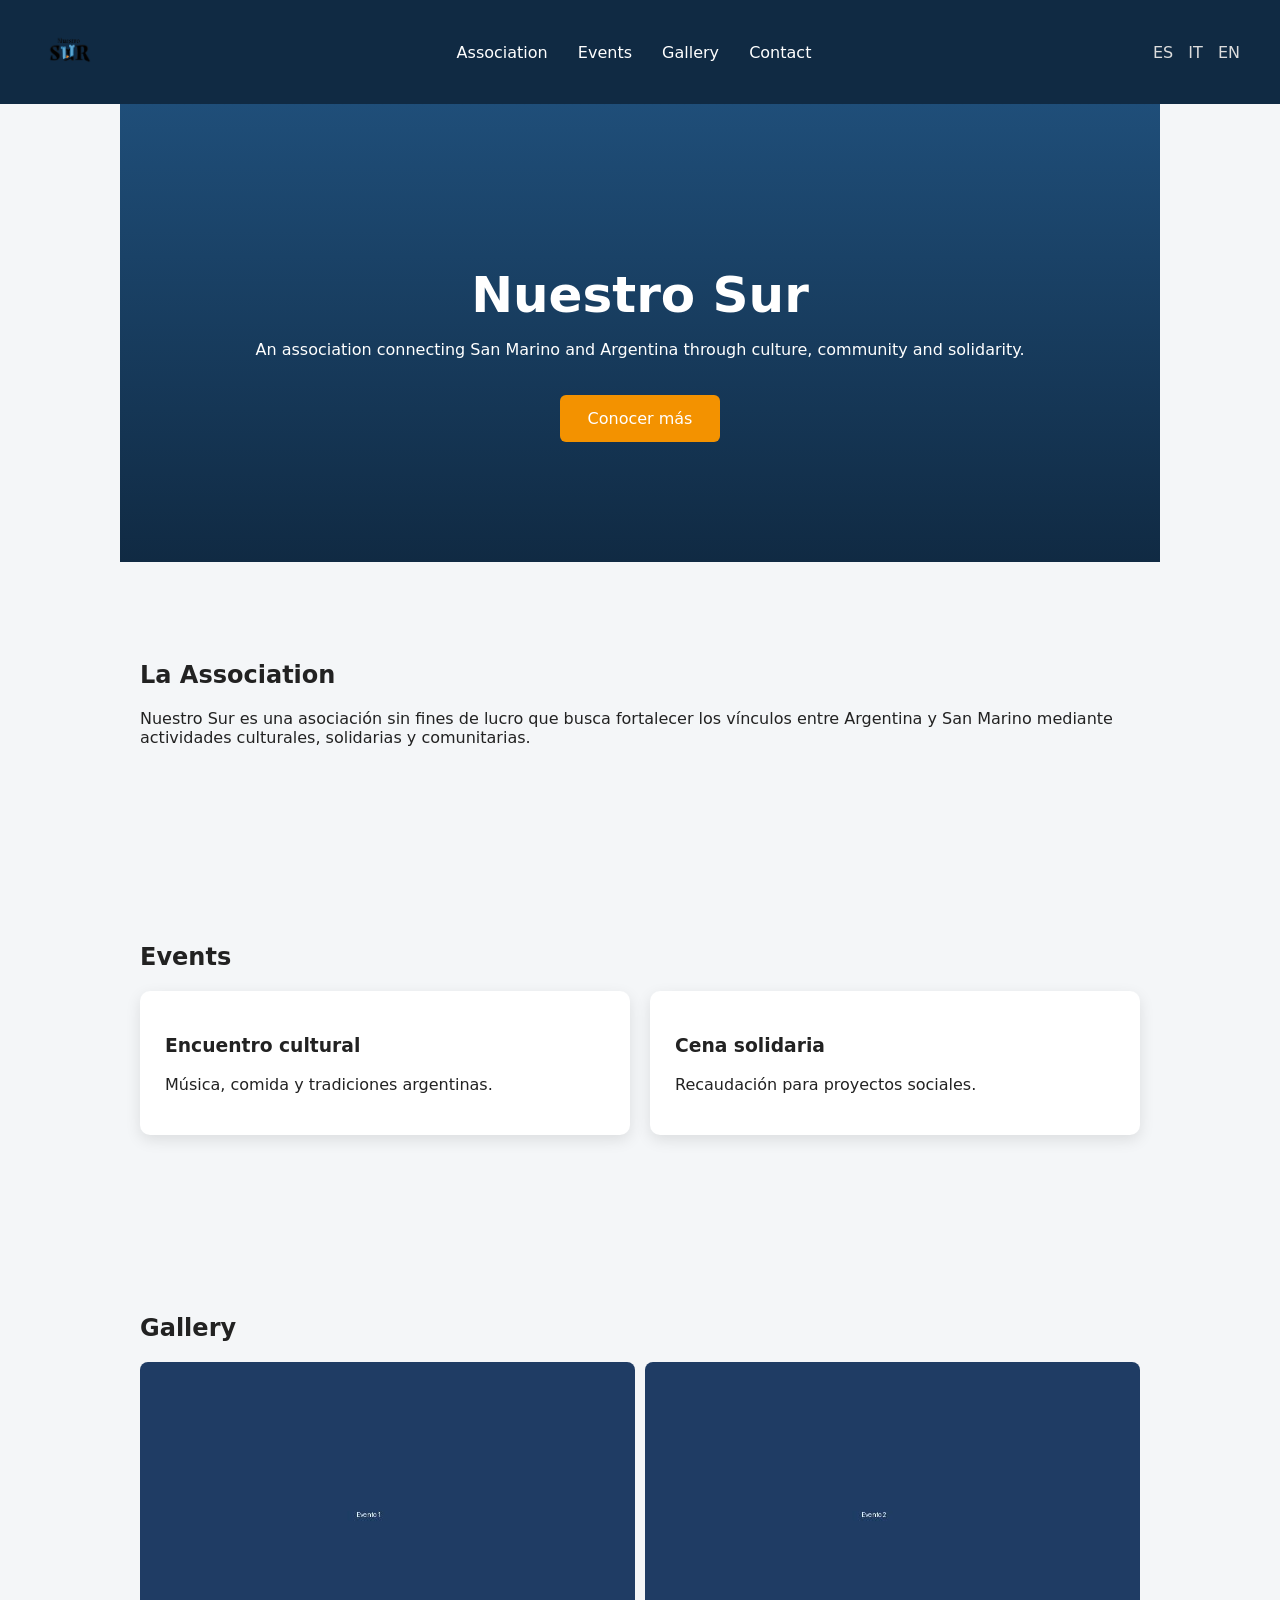
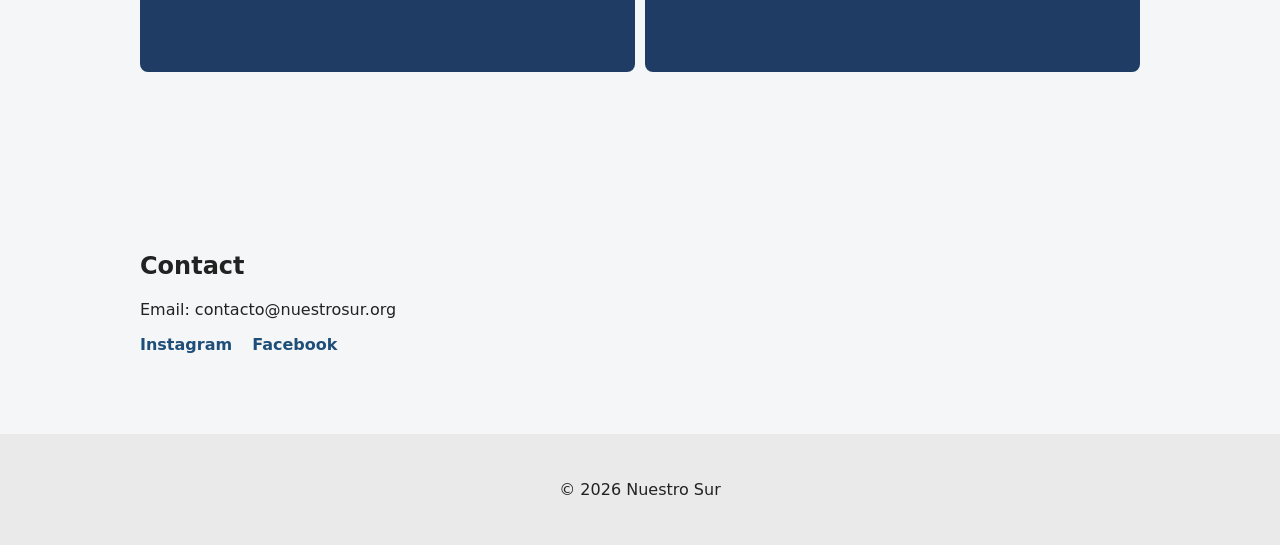
<file: index.html>
<!DOCTYPE html>
<html>
<head>
<meta charset="UTF-8">
<title>Nuestro Sur</title>
<script>
const lang = navigator.language || navigator.userLanguage;

if(lang.startsWith("it")){
window.location.href="/it/";
}
else if(lang.startsWith("en")){
window.location.href="/en/";
}
else{
window.location.href="/es/";
}
</script>
</head>
<body></body>
</html>
</file>
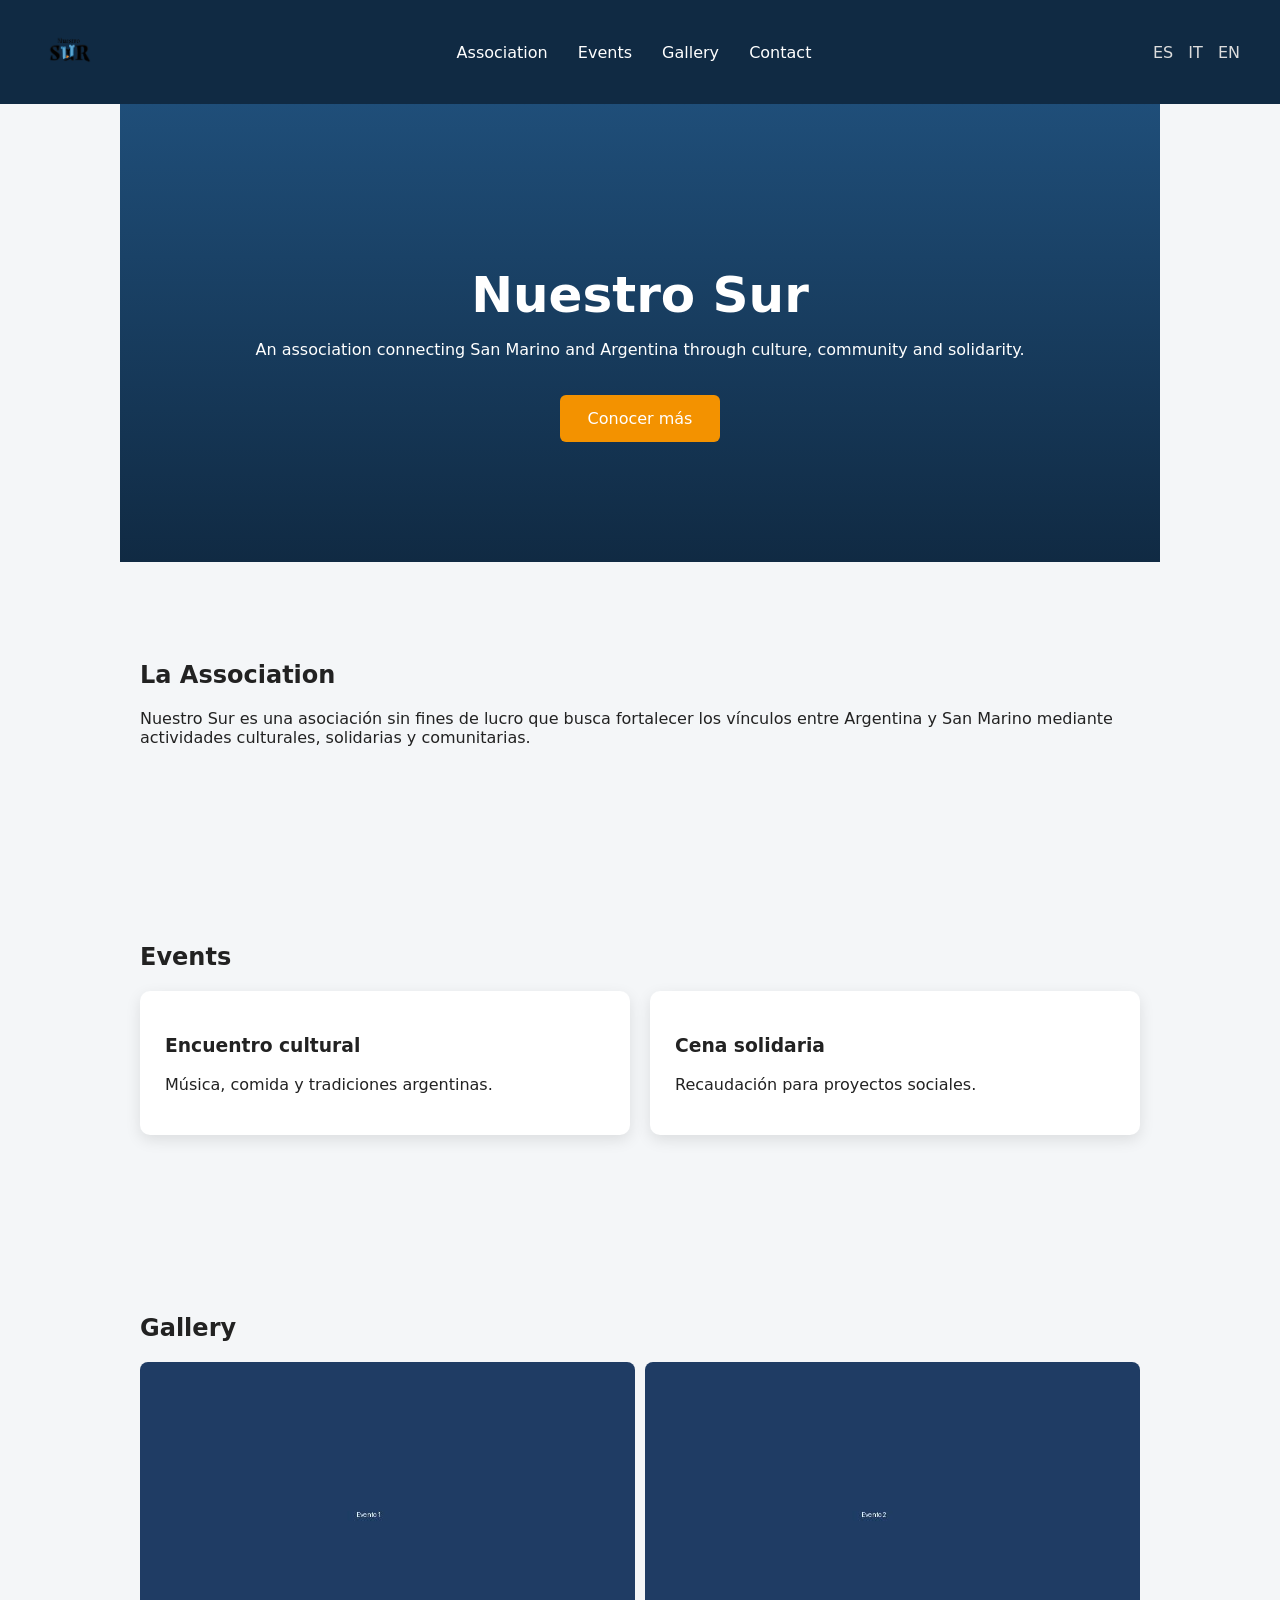
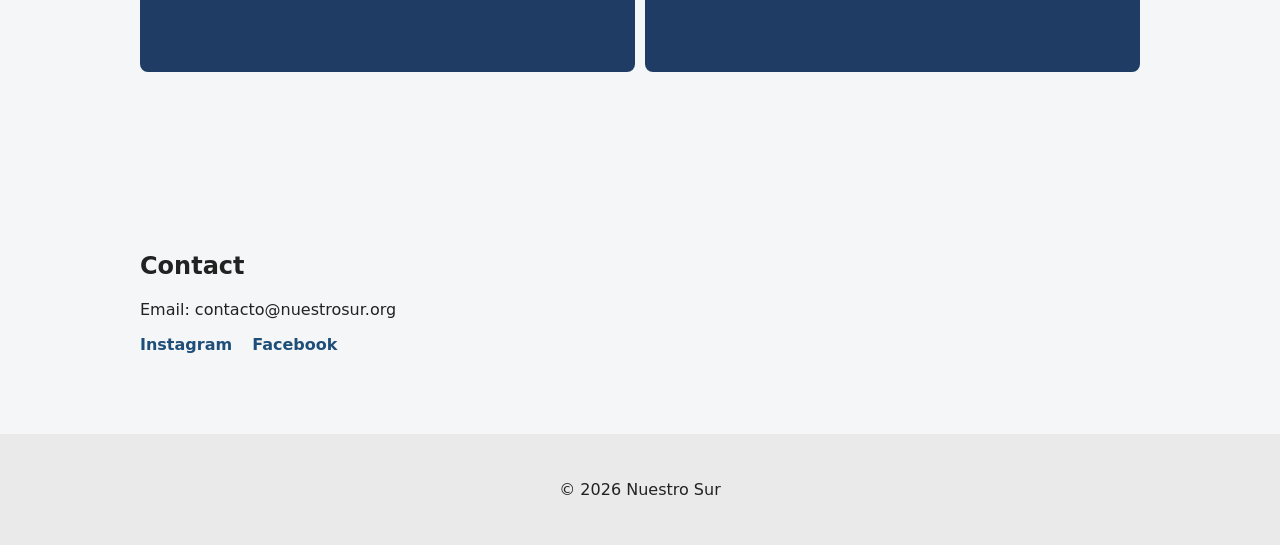
<file: en/index.html>
<!DOCTYPE html>
<html lang="en">
<head>
<meta charset="UTF-8">
<meta name="viewport" content="width=device-width, initial-scale=1">
<title>Nuestro Sur</title>
<link rel="stylesheet" href="../style.css">
</head>
<body>

<header class="navbar">
<div class="logo">
<img src="../images/logo.png">
</div>

<nav>
<a href="#about">Association</a>
<a href="#events">Events</a>
<a href="#gallery">Gallery</a>
<a href="#contact">Contact</a>
</nav>

<div class="lang">
<a href="../es">ES</a>
<a href="../it">IT</a>
<a href="../en">EN</a>
</div>
</header>

<section class="hero">
<h1>Nuestro Sur</h1>
<p>An association connecting San Marino and Argentina through culture, community and solidarity.</p>
<a class="button" href="#about">Conocer más</a>
</section>

<section id="about">
<h2>La Association</h2>
<p>Nuestro Sur es una asociación sin fines de lucro que busca fortalecer los vínculos entre Argentina y San Marino mediante actividades culturales, solidarias y comunitarias.</p>
</section>

<section id="events">
<h2>Events</h2>
<div class="cards">
<div class="card">
<h3>Encuentro cultural</h3>
<p>Música, comida y tradiciones argentinas.</p>
</div>
<div class="card">
<h3>Cena solidaria</h3>
<p>Recaudación para proyectos sociales.</p>
</div>
</div>
</section>

<section id="gallery">
<h2>Gallery</h2>
<div class="gallery">
<img src="../images/evento1.jpg">
<img src="../images/evento2.jpg">
</div>
</section>

<section id="contact">
<h2>Contact</h2>
<p>Email: contacto@nuestrosur.org</p>
<div class="social">
<a href="#">Instagram</a>
<a href="#">Facebook</a>
</div>
</section>

<footer>
<p>© 2026 Nuestro Sur</p>
</footer>

</body>
</html>
</file>
<file: style.css>
body{
margin:0;
font-family:system-ui;
background:#f4f6f8;
color:#222;
}

.navbar{
display:flex;
justify-content:space-between;
align-items:center;
padding:20px 40px;
background:#102a43;
color:white;
}

.logo img{
height:60px;
}

nav a{
color:white;
margin-left:25px;
text-decoration:none;
font-weight:500;
}

.lang a{
margin-left:10px;
color:#ddd;
text-decoration:none;
}

.hero{
text-align:center;
padding:120px 20px;
background:linear-gradient(#1f4e79,#102a43);
color:white;
}

.hero h1{
font-size:50px;
margin-bottom:10px;
}

.button{
display:inline-block;
margin-top:20px;
padding:14px 28px;
background:#f39200;
color:white;
border-radius:6px;
text-decoration:none;
}

section{
max-width:1000px;
margin:auto;
padding:80px 20px;
}

.cards{
display:flex;
gap:20px;
flex-wrap:wrap;
}

.card{
flex:1;
background:white;
padding:25px;
border-radius:10px;
box-shadow:0 5px 15px rgba(0,0,0,0.1);
}

.gallery{
display:grid;
grid-template-columns:repeat(auto-fit,minmax(250px,1fr));
gap:10px;
}

.gallery img{
width:100%;
border-radius:8px;
}

.social a{
margin-right:15px;
text-decoration:none;
color:#1f4e79;
font-weight:bold;
}

footer{
text-align:center;
padding:30px;
background:#eaeaea;
}
</file>
